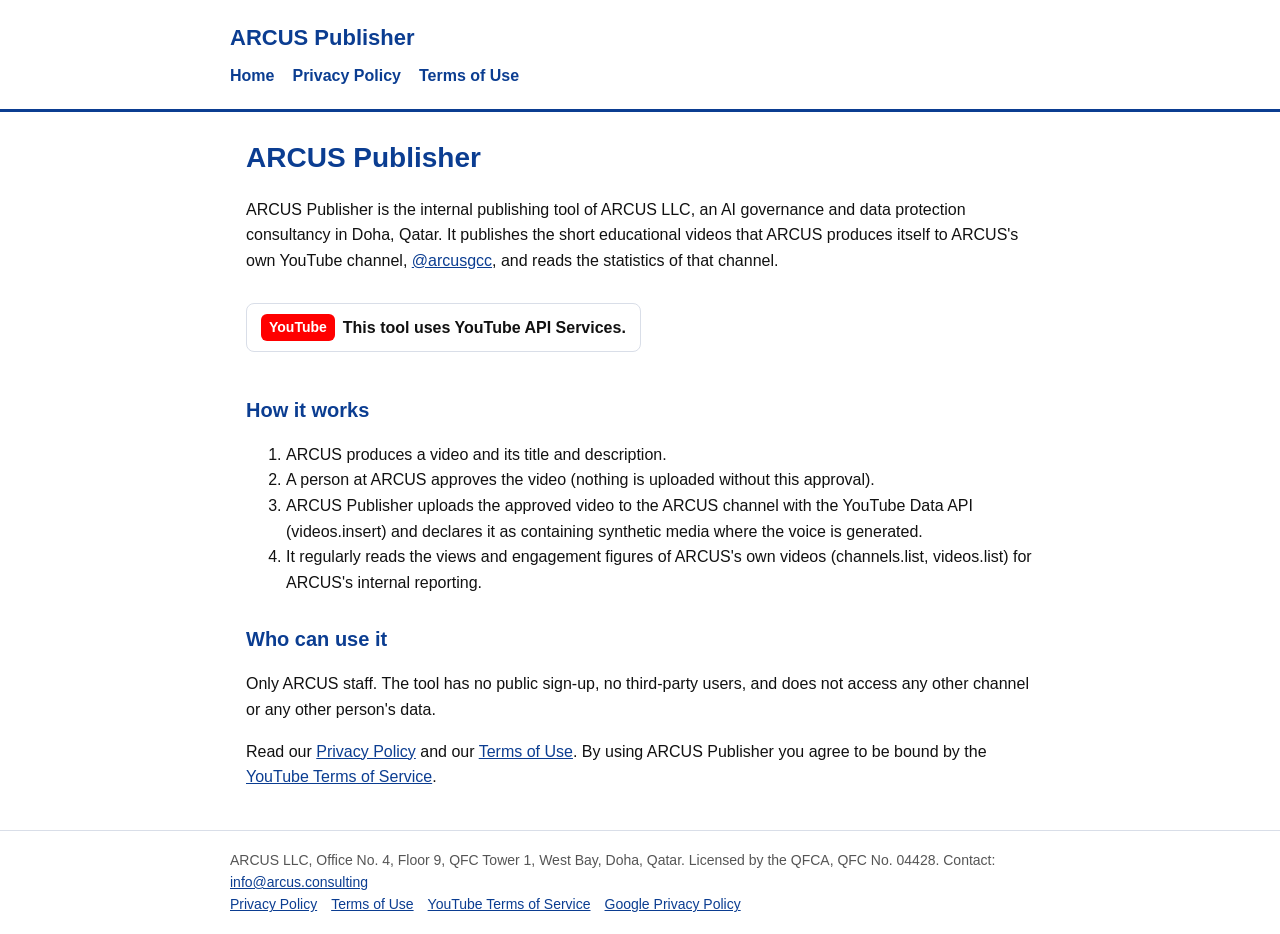
<file: index.html>
<!doctype html><html lang="en"><head><meta charset="utf-8"><meta name="viewport" content="width=device-width,initial-scale=1"><title>ARCUS Publisher</title><link rel="stylesheet" href="style.css"></head><body><header><div class="w"><span class="brand">ARCUS Publisher</span><a href="index.html">Home</a><a href="privacy.html">Privacy Policy</a><a href="terms.html">Terms of Use</a></div></header>
<main>
<h1>ARCUS Publisher</h1>
<p>ARCUS Publisher is the internal publishing tool of ARCUS LLC, an AI governance and data protection consultancy in Doha, Qatar. It publishes the short educational videos that ARCUS produces itself to ARCUS's own YouTube channel, <a href="https://www.youtube.com/@arcusgcc">@arcusgcc</a>, and reads the statistics of that channel.</p>
<div class="yt"><b>YouTube</b> This tool uses YouTube API Services.</div>
<h2>How it works</h2>
<ol>
<li>ARCUS produces a video and its title and description.</li>
<li>A person at ARCUS approves the video (nothing is uploaded without this approval).</li>
<li>ARCUS Publisher uploads the approved video to the ARCUS channel with the YouTube Data API (videos.insert) and declares it as containing synthetic media where the voice is generated.</li>
<li>It regularly reads the views and engagement figures of ARCUS's own videos (channels.list, videos.list) for ARCUS's internal reporting.</li>
</ol>
<h2>Who can use it</h2>
<p>Only ARCUS staff. The tool has no public sign-up, no third-party users, and does not access any other channel or any other person's data.</p>
<p>Read our <a href="privacy.html">Privacy Policy</a> and our <a href="terms.html">Terms of Use</a>. By using ARCUS Publisher you agree to be bound by the <a href="https://www.youtube.com/t/terms">YouTube Terms of Service</a>.</p>
</main>
<footer><div class="w">ARCUS LLC, Office No. 4, Floor 9, QFC Tower 1, West Bay, Doha, Qatar. Licensed by the QFCA, QFC No. 04428. Contact: <a href="mailto:info@arcus.consulting">info@arcus.consulting</a><br><a href="privacy.html">Privacy Policy</a><a href="terms.html">Terms of Use</a><a href="https://www.youtube.com/t/terms">YouTube Terms of Service</a><a href="https://policies.google.com/privacy">Google Privacy Policy</a></div></footer></body></html>
</file>
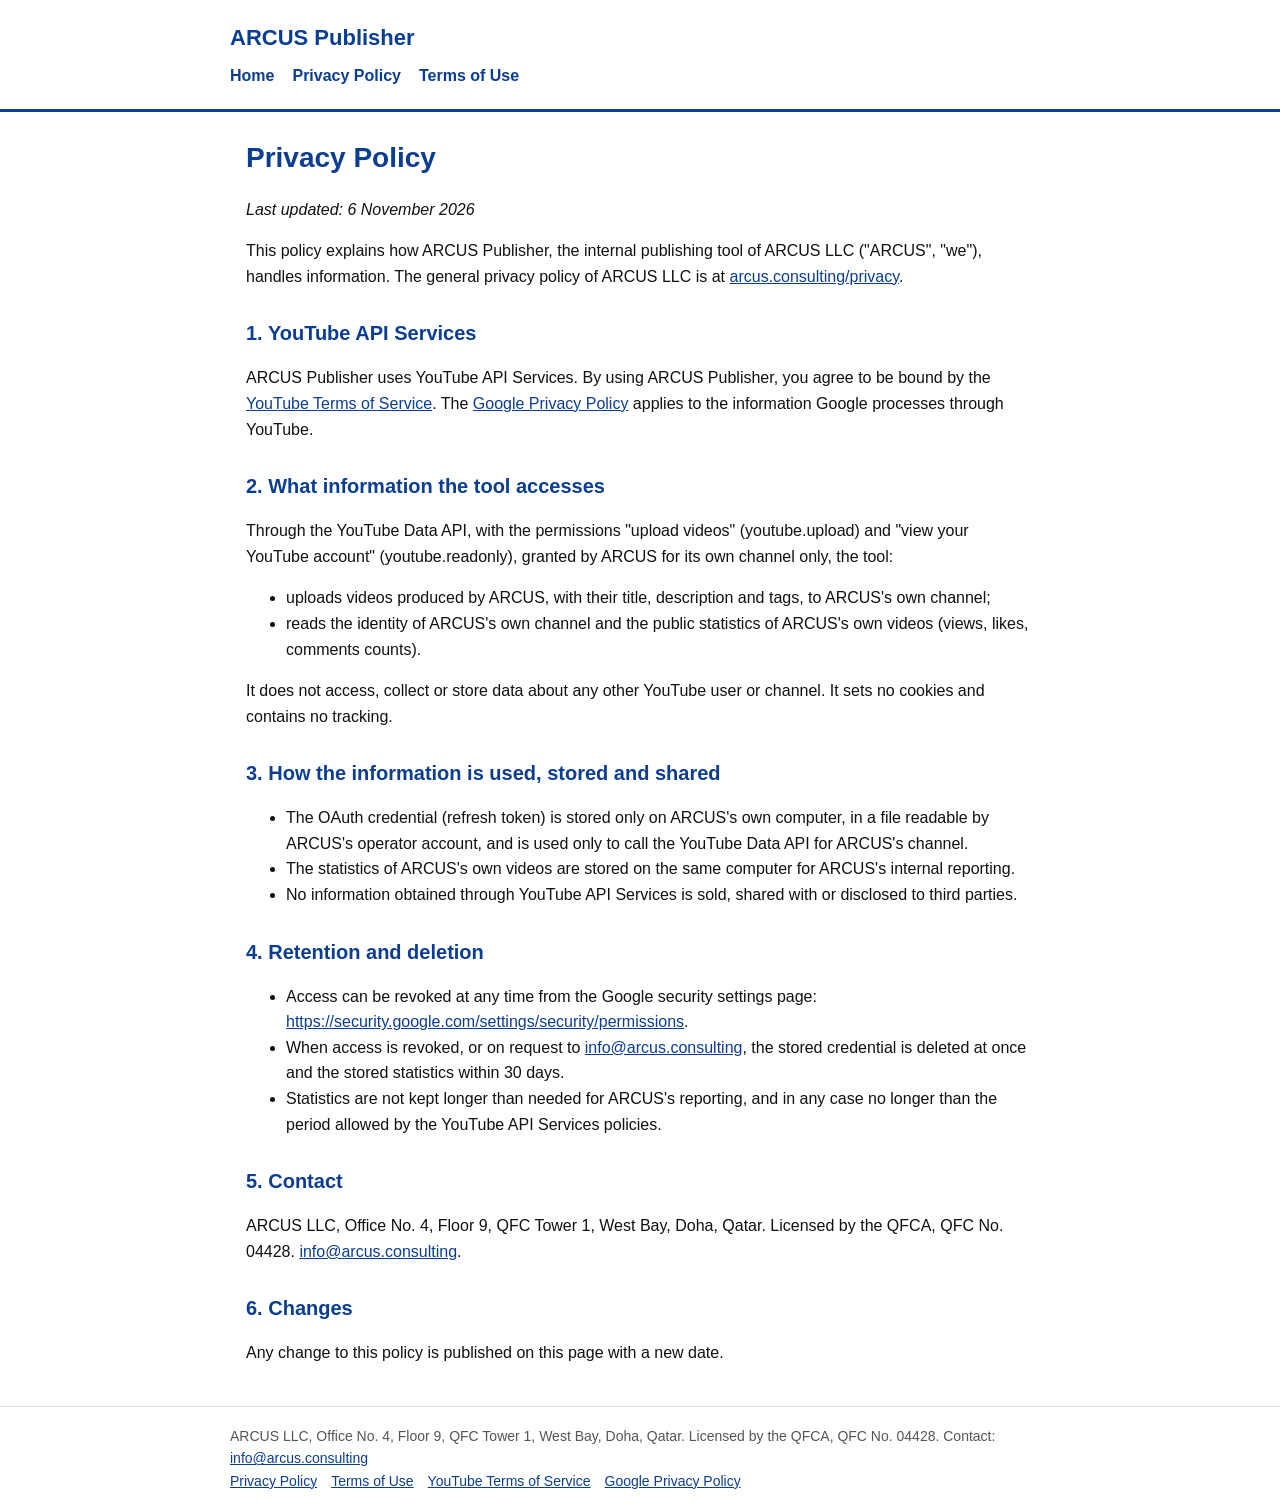
<file: privacy.html>
<!doctype html><html lang="en"><head><meta charset="utf-8"><meta name="viewport" content="width=device-width,initial-scale=1"><title>ARCUS Publisher: Privacy Policy</title><link rel="stylesheet" href="style.css"></head><body><header><div class="w"><span class="brand">ARCUS Publisher</span><a href="index.html">Home</a><a href="privacy.html">Privacy Policy</a><a href="terms.html">Terms of Use</a></div></header>
<main>
<h1>Privacy Policy</h1>
<p><em>Last updated: 6 November 2026</em></p>
<p>This policy explains how ARCUS Publisher, the internal publishing tool of ARCUS LLC ("ARCUS", "we"), handles information. The general privacy policy of ARCUS LLC is at <a href="https://arcus.consulting/privacy">arcus.consulting/privacy</a>.</p>
<h2>1. YouTube API Services</h2>
<p>ARCUS Publisher uses YouTube API Services. By using ARCUS Publisher, you agree to be bound by the <a href="https://www.youtube.com/t/terms">YouTube Terms of Service</a>. The <a href="https://policies.google.com/privacy">Google Privacy Policy</a> applies to the information Google processes through YouTube.</p>
<h2>2. What information the tool accesses</h2>
<p>Through the YouTube Data API, with the permissions "upload videos" (youtube.upload) and "view your YouTube account" (youtube.readonly), granted by ARCUS for its own channel only, the tool:</p>
<ul>
<li>uploads videos produced by ARCUS, with their title, description and tags, to ARCUS's own channel;</li>
<li>reads the identity of ARCUS's own channel and the public statistics of ARCUS's own videos (views, likes, comments counts).</li>
</ul>
<p>It does not access, collect or store data about any other YouTube user or channel. It sets no cookies and contains no tracking.</p>
<h2>3. How the information is used, stored and shared</h2>
<ul>
<li>The OAuth credential (refresh token) is stored only on ARCUS's own computer, in a file readable by ARCUS's operator account, and is used only to call the YouTube Data API for ARCUS's channel.</li>
<li>The statistics of ARCUS's own videos are stored on the same computer for ARCUS's internal reporting.</li>
<li>No information obtained through YouTube API Services is sold, shared with or disclosed to third parties.</li>
</ul>
<h2>4. Retention and deletion</h2>
<ul>
<li>Access can be revoked at any time from the Google security settings page: <a href="https://security.google.com/settings/security/permissions">https://security.google.com/settings/security/permissions</a>.</li>
<li>When access is revoked, or on request to <a href="mailto:info@arcus.consulting">info@arcus.consulting</a>, the stored credential is deleted at once and the stored statistics within 30 days.</li>
<li>Statistics are not kept longer than needed for ARCUS's reporting, and in any case no longer than the period allowed by the YouTube API Services policies.</li>
</ul>
<h2>5. Contact</h2>
<p>ARCUS LLC, Office No. 4, Floor 9, QFC Tower 1, West Bay, Doha, Qatar. Licensed by the QFCA, QFC No. 04428. <a href="mailto:info@arcus.consulting">info@arcus.consulting</a>.</p>
<h2>6. Changes</h2>
<p>Any change to this policy is published on this page with a new date.</p>
</main>
<footer><div class="w">ARCUS LLC, Office No. 4, Floor 9, QFC Tower 1, West Bay, Doha, Qatar. Licensed by the QFCA, QFC No. 04428. Contact: <a href="mailto:info@arcus.consulting">info@arcus.consulting</a><br><a href="privacy.html">Privacy Policy</a><a href="terms.html">Terms of Use</a><a href="https://www.youtube.com/t/terms">YouTube Terms of Service</a><a href="https://policies.google.com/privacy">Google Privacy Policy</a></div></footer></body></html>
</file>
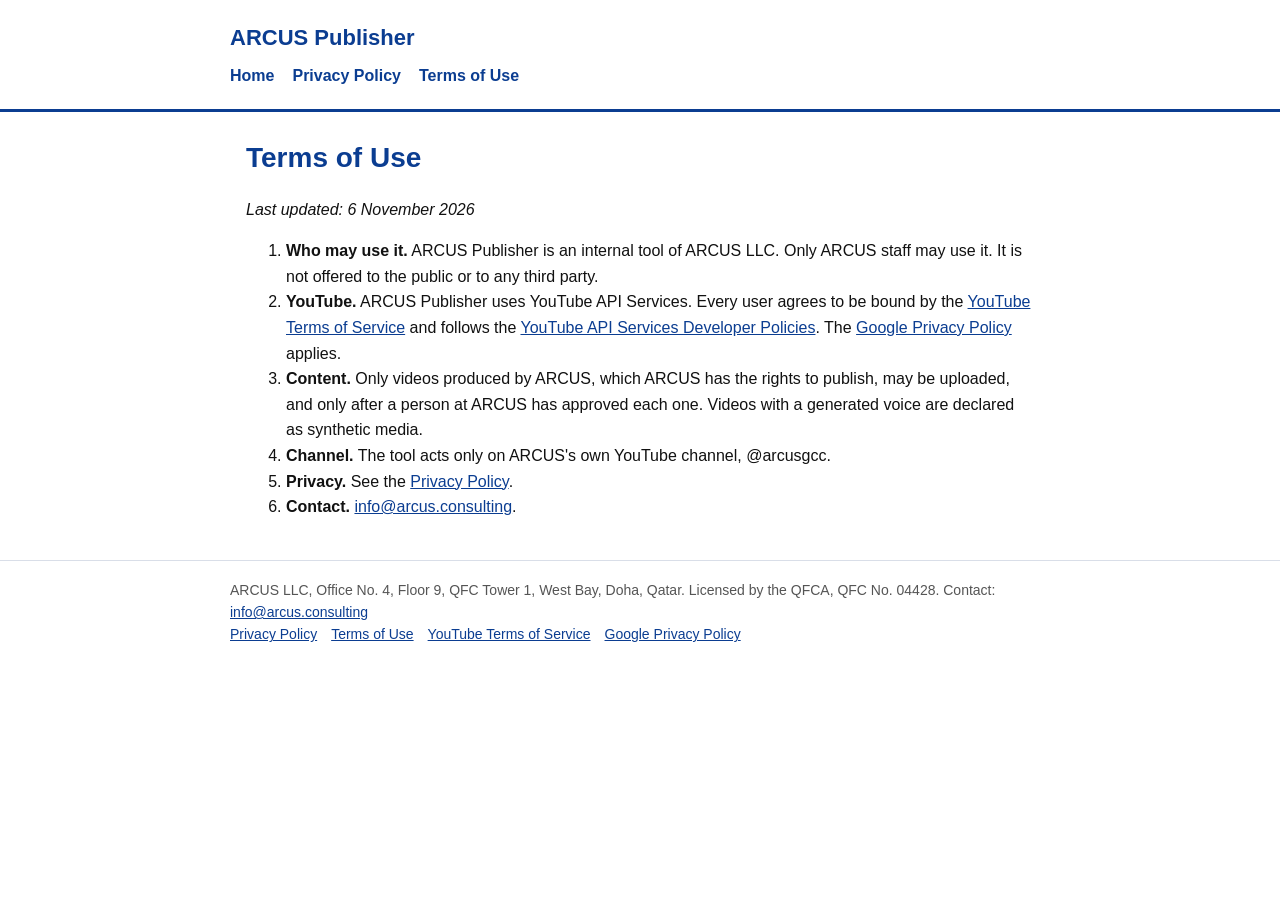
<file: terms.html>
<!doctype html><html lang="en"><head><meta charset="utf-8"><meta name="viewport" content="width=device-width,initial-scale=1"><title>ARCUS Publisher: Terms of Use</title><link rel="stylesheet" href="style.css"></head><body><header><div class="w"><span class="brand">ARCUS Publisher</span><a href="index.html">Home</a><a href="privacy.html">Privacy Policy</a><a href="terms.html">Terms of Use</a></div></header>
<main>
<h1>Terms of Use</h1>
<p><em>Last updated: 6 November 2026</em></p>
<ol>
<li><strong>Who may use it.</strong> ARCUS Publisher is an internal tool of ARCUS LLC. Only ARCUS staff may use it. It is not offered to the public or to any third party.</li>
<li><strong>YouTube.</strong> ARCUS Publisher uses YouTube API Services. Every user agrees to be bound by the <a href="https://www.youtube.com/t/terms">YouTube Terms of Service</a> and follows the <a href="https://developers.google.com/youtube/terms/developer-policies">YouTube API Services Developer Policies</a>. The <a href="https://policies.google.com/privacy">Google Privacy Policy</a> applies.</li>
<li><strong>Content.</strong> Only videos produced by ARCUS, which ARCUS has the rights to publish, may be uploaded, and only after a person at ARCUS has approved each one. Videos with a generated voice are declared as synthetic media.</li>
<li><strong>Channel.</strong> The tool acts only on ARCUS's own YouTube channel, @arcusgcc.</li>
<li><strong>Privacy.</strong> See the <a href="privacy.html">Privacy Policy</a>.</li>
<li><strong>Contact.</strong> <a href="mailto:info@arcus.consulting">info@arcus.consulting</a>.</li>
</ol>
</main>
<footer><div class="w">ARCUS LLC, Office No. 4, Floor 9, QFC Tower 1, West Bay, Doha, Qatar. Licensed by the QFCA, QFC No. 04428. Contact: <a href="mailto:info@arcus.consulting">info@arcus.consulting</a><br><a href="privacy.html">Privacy Policy</a><a href="terms.html">Terms of Use</a><a href="https://www.youtube.com/t/terms">YouTube Terms of Service</a><a href="https://policies.google.com/privacy">Google Privacy Policy</a></div></footer></body></html>
</file>
<file: style.css>
:root{--blue:#0b3d91;--ink:#111;--muted:#555;--line:#d9dee8;--yt:#ff0000}
*{box-sizing:border-box}body{margin:0;font:16px/1.6 -apple-system,Helvetica,Arial,sans-serif;color:var(--ink);background:#fff}
header{border-bottom:3px solid var(--blue);padding:20px 16px}header .w,main,footer .w{max-width:820px;margin:0 auto}
header a{color:var(--blue);text-decoration:none;font-weight:700;margin-right:18px}
.brand{font-size:22px;font-weight:800;color:var(--blue);display:block;margin-bottom:8px}
main{padding:24px 16px}h1{color:var(--blue);font-size:28px;margin:0 0 12px}h2{color:var(--blue);font-size:20px;margin:28px 0 8px}
a{color:var(--blue)}.yt{display:inline-flex;align-items:center;gap:8px;border:1px solid var(--line);border-radius:8px;padding:10px 14px;margin:14px 0;font-weight:600}
.yt b{color:#fff;background:var(--yt);border-radius:6px;padding:2px 8px;font-size:14px}
footer{border-top:1px solid var(--line);padding:18px 16px;color:var(--muted);font-size:14px}footer a{margin-right:14px}
</file>
